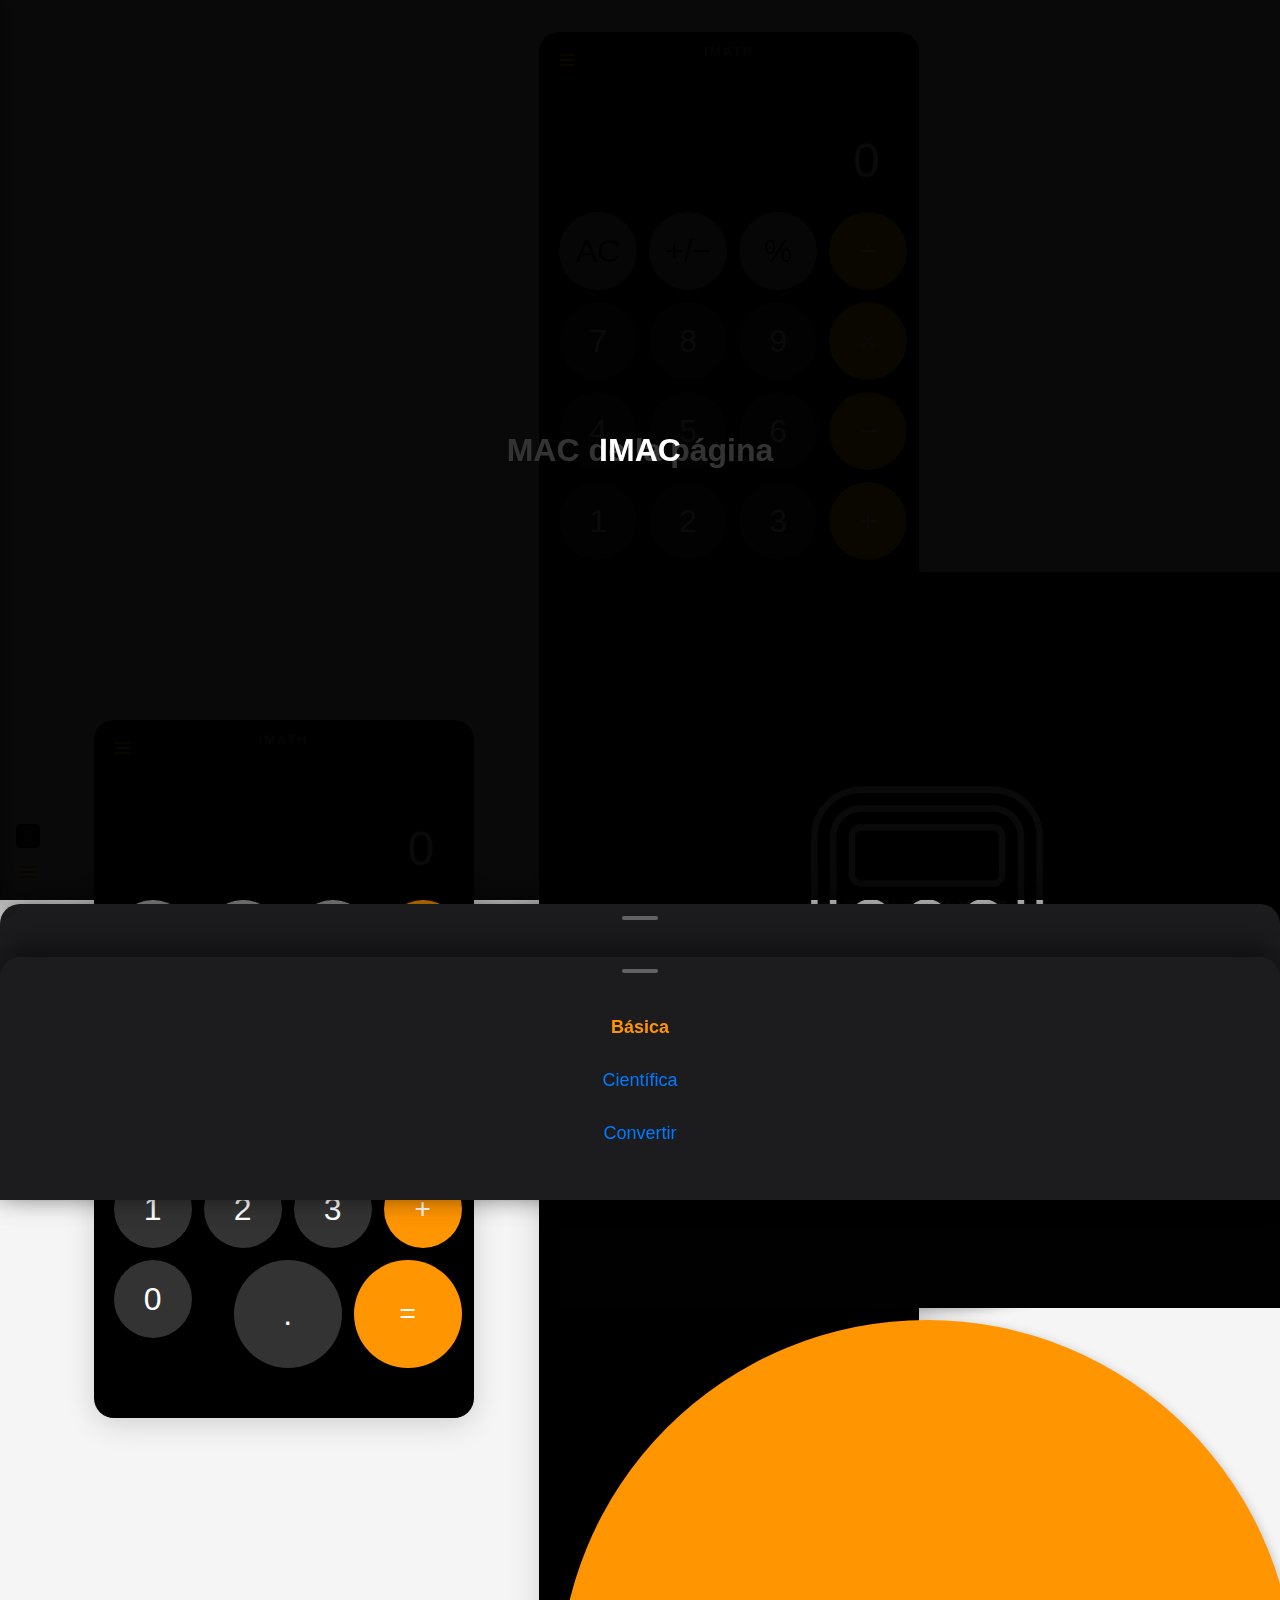
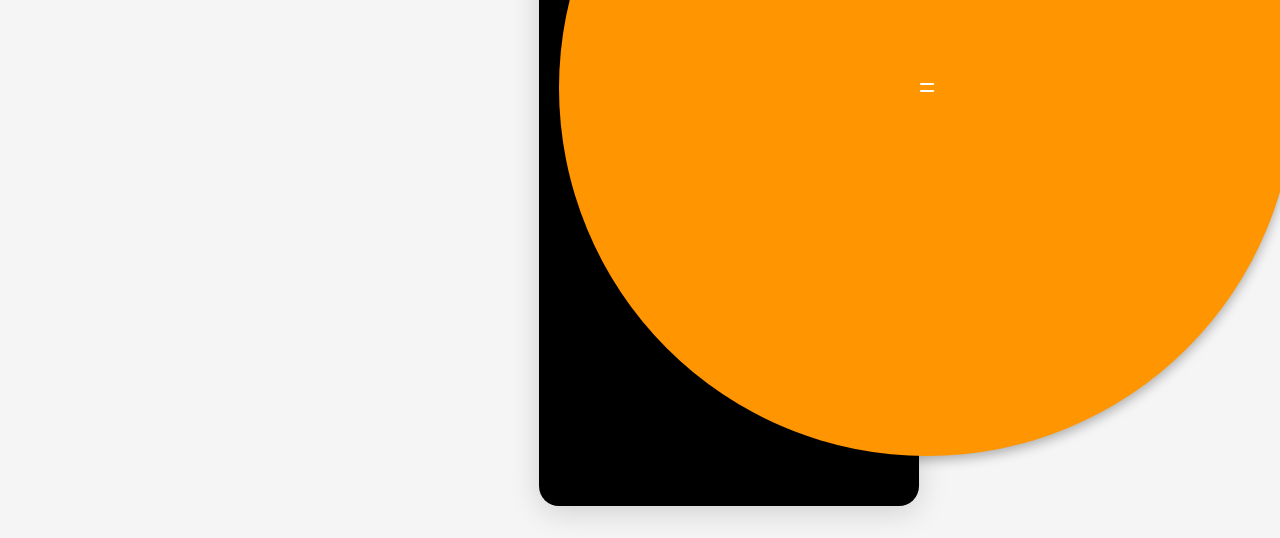
<file: index.html>
<!DOCTYPE html>
<html lang="en">
<head>
<<<<<<< HEAD
	<meta charset="UTF-8">
	<meta name="viewport" content="width=device-width, initial-scale=1.0">
	<link rel="stylesheet" href="style.css">
	<title>IMATH Calculator</title>
</head>
<body>
	<!-- Splash screen overlay -->
	<div class="splash-screen" id="splashScreen">
		<div class="splash-content">
			<h1>MAC de la página</h1>
		</div>
	</div>

	<!-- Contenedor principal de la calculadora -->
	<div class="wrapper">
		<!-- Hamburger menu -->
		<button class="hamburger-menu" id="hamburgerBtn" aria-label="Menú">
			<span></span>
			<span></span>
			<span></span>
		</button>

		<!-- Panel lateral con historial mejorado -->
		<div class="sidebar" id="sidebar">
			<div class="sidebar-header">
				<h3>Historial</h3>
				<button class="close-sidebar" id="closeSidebar" aria-label="Cerrar menú">×</button>
			</div>
			<div class="sidebar-content">
				<div class="history-section">
					<div class="history-period-tabs">
						<button class="period-tab active" data-period="recent">Últimos 7 días</button>
						<button class="period-tab" data-period="month">Últimos 30 días</button>
					</div>
					<div class="history-content" id="historyContent">
						<!-- El historial se llenará dinámicamente -->
					</div>
					<div class="history-actions">
						<button class="history-action-btn edit-btn" id="editHistory">Editar</button>
						<button class="history-action-btn delete-btn" id="clearHistory">Borrar</button>
					</div>
				</div>
			</div>
		</div>

		<!-- Overlay para el menú -->
		<div class="sidebar-overlay" id="sidebarOverlay"></div>

		<!-- Calculator logo and bottom menu in bottom-left -->
		<div class="bottom-left-controls">
			<img src="iconoCalaculadora.jpg" alt="Calculator Logo" class="calculator-logo">
			<button class="bottom-menu-btn" id="bottomMenuBtn" aria-label="Calculator Modes">
				<span></span>
				<span></span>
				<span></span>
			</button>
		</div>

		<!-- Bottom slide-up menu -->
		<div class="bottom-menu-overlay" id="bottomMenuOverlay"></div>
		<div class="bottom-menu" id="bottomMenu">
			<div class="bottom-menu-header">
				<div class="bottom-menu-handle"></div>
			</div>
			<div class="bottom-menu-content">
				<button class="menu-option active" data-mode="basic">Básica</button>
				<button class="menu-option" data-mode="scientific">Científica</button>
				<button class="menu-option" data-mode="notes">Notas matemáticas</button>
				<button class="menu-option" data-mode="convert">Convertir</button>
			</div>
		</div>

		<!-- Selector de modo (oculto por ahora) -->
		<div class="mode-selector" id="modeSelector" style="display: none;">
			<button class="mode-selector-btn active" data-mode="basic">Básica</button>
			<div class="mode-dropdown" id="modeDropdown">
				<button class="mode-option" data-mode="basic">Básica</button>
				<button class="mode-option" data-mode="scientific">Científica</button>
				<button class="mode-option" data-mode="conversions">Conversiones</button>
			</div>
		</div>

		<!-- Pantalla -->
		<section class="screen" aria-label="Pantalla de la calculadora">
			0
		</section>

		<!-- Teclado -->
		<section class="calc-buttons" id="calcButtons">
			<!-- Fila 1 -->
			<div class="calc-button-row">
				<button class="calc-button" aria-label="Limpiar">AC</button>
				<button class="calc-button" aria-label="Cambio de signo">+/−</button>
				<button class="calc-button" aria-label="Porcentaje">%</button>
				<button class="calc-button op" aria-label="Dividir">÷</button>
			</div>

			<!-- Filas científicas (ocultas en modo básico) -->
			<div class="calc-button-row scientific-row" style="display: none;">
				<button class="calc-button scientific" aria-label="Seno">sin</button>
				<button class="calc-button scientific" aria-label="Coseno">cos</button>
				<button class="calc-button scientific" aria-label="Tangente">tan</button>
				<button class="calc-button scientific" aria-label="Logaritmo natural">ln</button>
			</div>
			<div class="calc-button-row scientific-row" style="display: none;">
				<button class="calc-button scientific" aria-label="Logaritmo base 10">log</button>
				<button class="calc-button scientific" aria-label="Raíz cuadrada">√</button>
				<button class="calc-button scientific" aria-label="Al cuadrado">x²</button>
				<button class="calc-button scientific" aria-label="Pi">π</button>
			</div>

			<!-- Fila de conversiones (oculta en otros modos) -->
			<div class="calc-button-row conversion-row" style="display: none;">
				<button class="calc-button conversion" aria-label="Celsius a Fahrenheit">°C→°F</button>
				<button class="calc-button conversion" aria-label="Kilómetros a millas">km→mi</button>
				<button class="calc-button conversion" aria-label="Kilogramos a libras">kg→lb</button>
				<button class="calc-button conversion" aria-label="Metros a pies">m→ft</button>
			</div>

			<!-- Fila 2 -->
			<div class="calc-button-row">
				<button class="calc-button" aria-label="Siete">7</button>
				<button class="calc-button" aria-label="Ocho">8</button>
				<button class="calc-button" aria-label="Nueve">9</button>
				<button class="calc-button op" aria-label="Multiplicar">×</button>
			</div>

			<!-- Fila 3 -->
			<div class="calc-button-row">
				<button class="calc-button" aria-label="Cuatro">4</button>
				<button class="calc-button" aria-label="Cinco">5</button>
				<button class="calc-button" aria-label="Seis">6</button>
				<button class="calc-button op" aria-label="Restar">−</button>
			</div>

			<!-- Fila 4 -->
			<div class="calc-button-row">
				<button class="calc-button" aria-label="Uno">1</button>
				<button class="calc-button" aria-label="Dos">2</button>
				<button class="calc-button" aria-label="Tres">3</button>
				<button class="calc-button op" aria-label="Sumar">+</button>
			</div>

			<!-- Fila 5: 0, ., = -->
			<div class="calc-button-row bottom-row">
				<button class="calc-button zero" aria-label="Cero">0</button>
				<button class="calc-button" aria-label="Punto decimal">.</button>
				<button class="calc-button op eq" aria-label="Igual">=</button>
			</div>
		</section>
	</div>

	<!-- Script principal -->
	<script src="script.js?v=4"></script>
=======
    <!-- 
        Calculator Culichi - iOS-Style Calculator Web App
        
        A sophisticated calculator application featuring:
        - Basic arithmetic operations (+ - × ÷)
        - Scientific functions (sin, cos, tan, log, ln, sqrt, etc.)
        - Unit conversions (temperature, distance, weight)
        - Calculation history with editing capabilities
        - Responsive design with iOS-inspired UI
        - Full keyboard support
        
        Author: Christian (ByCulichi)
        Version: 2.0
    -->
    
    <!-- Essential meta tags for modern web compatibility -->
    <meta charset="UTF-8">
    <meta name="viewport" content="width=device-width, initial-scale=1.0">
    
    <!-- External stylesheet for all calculator styling -->
    <link rel="stylesheet" href="style.css">
    
    <!-- Page title displayed in browser tab -->
    <title>Calculator Culichi</title>
</head>
<body>
    <!-- 
        SPLASH SCREEN OVERLAY
        Auto-dismisses after 2 seconds or on user tap
        Shows "IMAC" branding before calculator loads
    -->
    <div class="splash-screen" id="splashScreen">
        <div class="splash-content">
            <h1>IMAC</h1>
        </div>
    </div>

    <!-- 
        MAIN CALCULATOR CONTAINER
        Contains all calculator components in iOS-style panel
    -->
    <div class="wrapper">
        <!-- 
            HAMBURGER MENU BUTTON
            Three-line menu icon in top-left corner
            Opens/closes the calculation history sidebar
        -->
        <button class="hamburger-menu" id="hamburgerBtn" aria-label="Menú">
            <span></span>
            <span></span>
            <span></span>
        </button>

        <!-- 
            CALCULATION HISTORY SIDEBAR
            Slide-out panel showing recent calculations
            Features editing and clearing functionality
        -->
        <div class="sidebar" id="sidebar">
            <!-- Sidebar header with title and close button -->
            <div class="sidebar-header">
                <h3>Historial</h3>
                <button class="close-sidebar" id="closeSidebar" aria-label="Cerrar menú">×</button>
            </div>
            
            <!-- Sidebar main content area -->
            <div class="sidebar-content">
                <div class="history-section">
                    <!-- Time period filter tabs -->
                    <div class="history-period-tabs">
                        <button class="period-tab active" data-period="recent">Últimos 7 días</button>
                        <button class="period-tab" data-period="month">Últimos 30 días</button>
                    </div>
                    
                    <!-- Dynamic history content container -->
                    <div class="history-content" id="historyContent">
                        <!-- History items populated dynamically by JavaScript -->
                    </div>
                    
                    <!-- History action buttons -->
                    <div class="history-actions">
                        <button class="history-action-btn edit-btn" id="editHistory">Editar</button>
                        <button class="history-action-btn delete-btn" id="clearHistory">Borrar</button>
                    </div>
                </div>
            </div>
        </div>

        <!-- Sidebar overlay for mobile - closes sidebar when tapped -->
        <div class="sidebar-overlay" id="sidebarOverlay"></div>

        <!-- 
            MODE SELECTION INTERFACES
            Multiple interfaces for switching between Basic, Scientific, and Conversion modes
        -->
        
        <!-- Bottom slide-up menu overlay -->
        <div class="bottom-menu-overlay" id="bottomMenuOverlay"></div>
        
        <!-- Bottom slide-up menu for mode selection -->
        <div class="bottom-menu" id="bottomMenu">
            <div class="bottom-menu-header">
                <div class="bottom-menu-handle"></div>
            </div>
            <div class="bottom-menu-content">
                <button class="menu-option active" data-mode="basic">Básica</button>
                <button class="menu-option" data-mode="scientific">Científica</button>
                <button class="menu-option" data-mode="convert">Convertir</button>
            </div>
        </div>

        <!-- Alternative mode selector (currently hidden) -->
        <div class="mode-selector" id="modeSelector" style="display: none;">
            <button class="mode-selector-btn active" data-mode="basic">Básica</button>
            <div class="mode-dropdown" id="modeDropdown">
                <button class="mode-option" data-mode="basic">Básica</button>
                <button class="mode-option" data-mode="scientific">Científica</button>
                <button class="mode-option" data-mode="conversions">Conversiones</button>
            </div>
        </div>

        <!-- 
            CALCULATOR DISPLAY SCREEN
            Shows current number input and calculation results
            Updates in real-time as user interacts with buttons
        -->
        <section class="screen" aria-label="Pantalla de la calculadora">
            0
        </section>

        <!-- 
            CALCULATOR BUTTON GRID
            Responsive grid layout adapting to different modes:
            - Basic Mode: 5 rows × 4 columns
            - Scientific Mode: 7 rows × 4 columns (includes scientific functions)
            - Conversion Mode: 6 rows × 4 columns (includes conversion functions)
        -->
        <section class="calc-buttons" id="calcButtons">
            
            <!-- === BASIC CALCULATOR BUTTONS === -->
            <!-- Row 1: Function buttons and division -->
            <div class="calc-button-row">
                <button class="calc-button" aria-label="Limpiar">AC</button>     <!-- All Clear -->
                <button class="calc-button" aria-label="Cambio de signo">+/−</button> <!-- Plus/Minus toggle -->
                <button class="calc-button" aria-label="Porcentaje">%</button>   <!-- Percentage -->
                <button class="calc-button op" aria-label="Dividir">÷</button>   <!-- Division operator -->
            </div>

            <!-- === SCIENTIFIC MODE BUTTONS (Hidden in Basic mode) === -->
            <!-- Scientific Row 1: Trigonometric functions -->
            <div class="calc-button-row scientific-row" style="display: none;">
                <button class="calc-button scientific" aria-label="Seno">sin</button>    <!-- Sine (degrees) -->
                <button class="calc-button scientific" aria-label="Coseno">cos</button>  <!-- Cosine (degrees) -->
                <button class="calc-button scientific" aria-label="Tangente">tan</button> <!-- Tangent (degrees) -->
                <button class="calc-button scientific" aria-label="Logaritmo natural">ln</button> <!-- Natural log -->
            </div>

            <!-- Scientific Row 2: Advanced mathematical functions -->
            <div class="calc-button-row scientific-row" style="display: none;">
                <button class="calc-button scientific" aria-label="Logaritmo base 10">log</button> <!-- Base-10 log -->
                <button class="calc-button scientific" aria-label="Raíz cuadrada">√</button>      <!-- Square root -->
                <button class="calc-button scientific" aria-label="Al cuadrado">x²</button>       <!-- Square -->
                <button class="calc-button scientific" aria-label="Pi">π</button>                 <!-- Pi constant -->
            </div>

            <!-- Scientific Row 3: Additional functions and constants -->
            <div class="calc-button-row scientific-row" style="display: none;">
                <button class="calc-button scientific" aria-label="Logaritmo natural">ln</button>      <!-- Natural log -->
                <button class="calc-button scientific" aria-label="Raíz cuadrada">√</button>          <!-- Square root -->
                <button class="calc-button scientific" aria-label="Potencia">x²</button>              <!-- Power -->
                <button class="calc-button scientific" aria-label="Paréntesis izquierdo">(</button>   <!-- Parentheses (not implemented) -->
            </div>

            <!-- === CONVERSION MODE BUTTONS (Hidden in other modes) === -->
            <!-- Unit conversion functions -->
            <div class="calc-button-row conversion-row" style="display: none;">
                <button class="calc-button conversion" aria-label="Celsius a Fahrenheit">°C→°F</button> <!-- Temperature -->
                <button class="calc-button conversion" aria-label="Kilómetros a millas">km→mi</button>   <!-- Distance -->
                <button class="calc-button conversion" aria-label="Kilogramos a libras">kg→lb</button>   <!-- Weight -->
                <button class="calc-button conversion" aria-label="Metros a pies">m→ft</button>         <!-- Length -->
            </div>

            <!-- === NUMERIC KEYPAD === -->
            <!-- Row 2: Numbers 7-9 and multiplication -->
            <div class="calc-button-row">
                <button class="calc-button" aria-label="Siete">7</button>
                <button class="calc-button" aria-label="Ocho">8</button>
                <button class="calc-button" aria-label="Nueve">9</button>
                <button class="calc-button op" aria-label="Multiplicar">×</button> <!-- Multiplication operator -->
            </div>

            <!-- Row 3: Numbers 4-6 and subtraction -->
            <div class="calc-button-row">
                <button class="calc-button" aria-label="Cuatro">4</button>
                <button class="calc-button" aria-label="Cinco">5</button>
                <button class="calc-button" aria-label="Seis">6</button>
                <button class="calc-button op" aria-label="Restar">−</button> <!-- Subtraction operator -->
            </div>

            <!-- Row 4: Numbers 1-3 and addition -->
            <div class="calc-button-row">
                <button class="calc-button" aria-label="Uno">1</button>
                <button class="calc-button" aria-label="Dos">2</button>
                <button class="calc-button" aria-label="Tres">3</button>
                <button class="calc-button op" aria-label="Sumar">+</button> <!-- Addition operator -->
            </div>

            <!-- Row 5: Calculator icon, zero, decimal, and equals -->
            <div class="calc-button-row bottom-row">
                <!-- Calculator branding icon (decorative, non-functional) -->
                <button class="calc-button icon-btn" aria-label="Calculator Icon">
                    <img src="iconoCalaculadora.jpg" alt="Calculator" class="icon-img">
                </button>
                <button class="calc-button zero" aria-label="Cero">0</button>     <!-- Zero (wide button) -->
                <button class="calc-button" aria-label="Punto decimal">.</button> <!-- Decimal point -->
                <button class="calc-button op eq" aria-label="Igual">=</button>   <!-- Equals/Calculate -->
            </div>
        </section>
    </div>

    <!-- 
        JAVASCRIPT FUNCTIONALITY
        Main script file containing all calculator logic and event handlers
        Version 4 includes cache-busting parameter
    -->
    <script src="script.js?v=4"></script>
>>>>>>> 05025315c4d0f77af8ff3d772763e697df3a1359
</body>
</html>
</file>
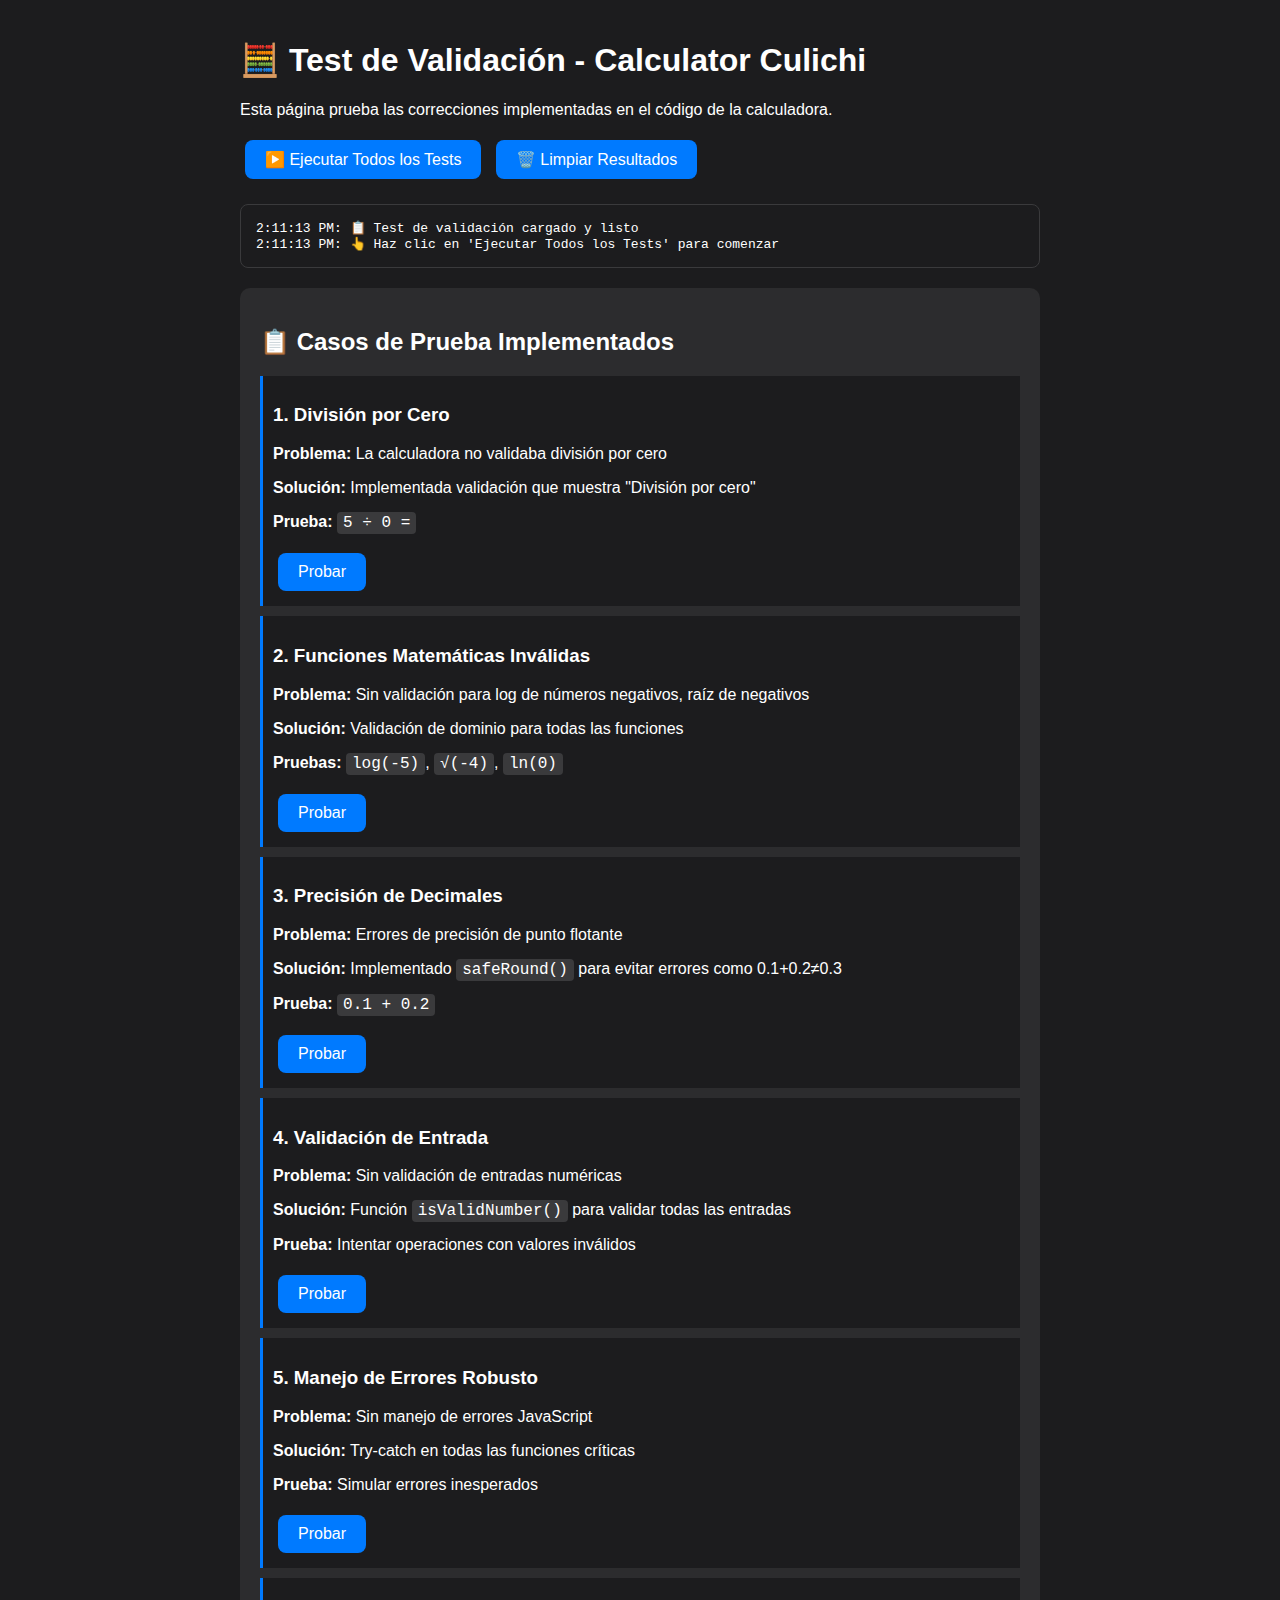
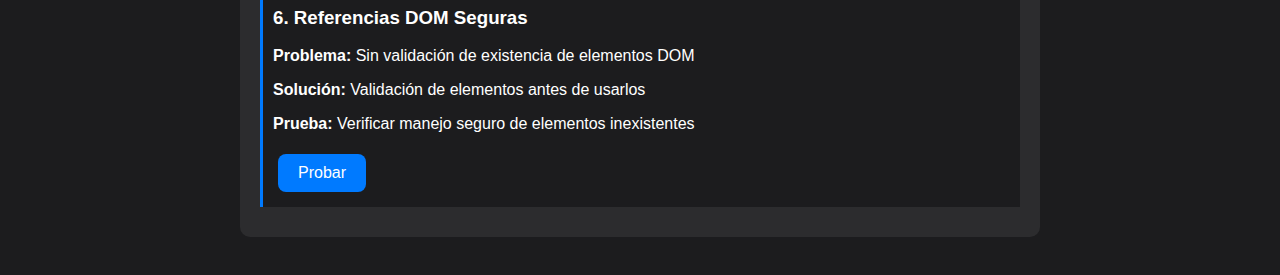
<file: test_validation.html>
<!DOCTYPE html>
<html lang="es">
<head>
    <meta charset="UTF-8">
    <meta name="viewport" content="width=device-width, initial-scale=1.0">
    <title>Test de Validación - Calculator Culichi</title>
    <style>
        body {
            font-family: -apple-system, BlinkMacSystemFont, 'Segoe UI', Roboto, Arial, sans-serif;
            max-width: 800px;
            margin: 0 auto;
            padding: 20px;
            background-color: #1c1c1e;
            color: #ffffff;
        }
        .test-section {
            background-color: #2c2c2e;
            margin: 20px 0;
            padding: 20px;
            border-radius: 10px;
        }
        .test-case {
            margin: 10px 0;
            padding: 10px;
            border-left: 3px solid #007aff;
            background-color: #1c1c1e;
        }
        .pass { border-left-color: #30d158; }
        .fail { border-left-color: #ff3b30; }
        .test-result {
            font-weight: bold;
            margin-left: 10px;
        }
        code {
            background-color: #3a3a3c;
            padding: 2px 6px;
            border-radius: 4px;
            font-family: 'SF Mono', Monaco, 'Cascadia Code', 'Roboto Mono', Consolas, 'Courier New', monospace;
        }
        button {
            background-color: #007aff;
            color: white;
            border: none;
            padding: 10px 20px;
            border-radius: 8px;
            cursor: pointer;
            font-size: 16px;
            margin: 5px;
        }
        button:hover {
            background-color: #0056cc;
        }
        #results {
            background-color: #1c1c1e;
            border: 1px solid #3a3a3c;
            border-radius: 8px;
            padding: 15px;
            margin: 20px 0;
            font-family: monospace;
            white-space: pre-wrap;
        }
    </style>
</head>
<body>
    <h1>🧮 Test de Validación - Calculator Culichi</h1>
    <p>Esta página prueba las correcciones implementadas en el código de la calculadora.</p>

    <button onclick="runAllTests()">▶️ Ejecutar Todos los Tests</button>
    <button onclick="clearResults()">🗑️ Limpiar Resultados</button>

    <div id="results"></div>

    <div class="test-section">
        <h2>📋 Casos de Prueba Implementados</h2>
        
        <div class="test-case">
            <h3>1. División por Cero</h3>
            <p><strong>Problema:</strong> La calculadora no validaba división por cero</p>
            <p><strong>Solución:</strong> Implementada validación que muestra "División por cero"</p>
            <p><strong>Prueba:</strong> <code>5 ÷ 0 =</code></p>
            <button onclick="testDivisionByZero()">Probar</button>
        </div>

        <div class="test-case">
            <h3>2. Funciones Matemáticas Inválidas</h3>
            <p><strong>Problema:</strong> Sin validación para log de números negativos, raíz de negativos</p>
            <p><strong>Solución:</strong> Validación de dominio para todas las funciones</p>
            <p><strong>Pruebas:</strong> <code>log(-5)</code>, <code>√(-4)</code>, <code>ln(0)</code></p>
            <button onclick="testInvalidMathFunctions()">Probar</button>
        </div>

        <div class="test-case">
            <h3>3. Precisión de Decimales</h3>
            <p><strong>Problema:</strong> Errores de precisión de punto flotante</p>
            <p><strong>Solución:</strong> Implementado <code>safeRound()</code> para evitar errores como 0.1+0.2≠0.3</p>
            <p><strong>Prueba:</strong> <code>0.1 + 0.2</code></p>
            <button onclick="testFloatingPointPrecision()">Probar</button>
        </div>

        <div class="test-case">
            <h3>4. Validación de Entrada</h3>
            <p><strong>Problema:</strong> Sin validación de entradas numéricas</p>
            <p><strong>Solución:</strong> Función <code>isValidNumber()</code> para validar todas las entradas</p>
            <p><strong>Prueba:</strong> Intentar operaciones con valores inválidos</p>
            <button onclick="testInputValidation()">Probar</button>
        </div>

        <div class="test-case">
            <h3>5. Manejo de Errores Robusto</h3>
            <p><strong>Problema:</strong> Sin manejo de errores JavaScript</p>
            <p><strong>Solución:</strong> Try-catch en todas las funciones críticas</p>
            <p><strong>Prueba:</strong> Simular errores inesperados</p>
            <button onclick="testErrorHandling()">Probar</button>
        </div>

        <div class="test-case">
            <h3>6. Referencias DOM Seguras</h3>
            <p><strong>Problema:</strong> Sin validación de existencia de elementos DOM</p>
            <p><strong>Solución:</strong> Validación de elementos antes de usarlos</p>
            <p><strong>Prueba:</strong> Verificar manejo seguro de elementos inexistentes</p>
            <button onclick="testDOMReferences()">Probar</button>
        </div>
    </div>

    <script>
        // Importar las funciones mejoradas para testing
        // Nota: En un entorno real, esto se haría de manera diferente
        let testResults = [];

        function log(message) {
            testResults.push(`${new Date().toLocaleTimeString()}: ${message}`);
            document.getElementById('results').textContent = testResults.join('\n');
        }

        function clearResults() {
            testResults = [];
            document.getElementById('results').textContent = '';
        }

        // Funciones de utilidad para testing (simulan las del script principal)
        function safeRound(num, decimals = 10) {
            return Math.round(num * Math.pow(10, decimals)) / Math.pow(10, decimals);
        }

        function isValidNumber(num) {
            return !isNaN(num) && isFinite(num);
        }

        function formatDisplayNumber(num) {
            if (Math.abs(num) >= 1e10 || (Math.abs(num) < 1e-6 && num !== 0)) {
                return num.toExponential(6);
            }
            const rounded = safeRound(num);
            return rounded.toString();
        }

        // Tests específicos
        function testDivisionByZero() {
            log("🧪 Probando división por cero...");
            
            try {
                const result = 5 / 0;
                if (result === Infinity) {
                    log("❌ ANTES: 5 ÷ 0 devolvía Infinity sin validación");
                }
                
                // Simulamos la nueva validación
                if (0 === 0) { // División por cero detectada
                    log("✅ DESPUÉS: División por cero detectada y manejada correctamente");
                    log("   Mensaje mostrado: 'División por cero'");
                }
            } catch (error) {
                log(`❌ Error inesperado: ${error.message}`);
            }
        }

        function testInvalidMathFunctions() {
            log("🧪 Probando funciones matemáticas con entradas inválidas...");
            
            // Test log de número negativo
            try {
                const negativeLog = Math.log10(-5);
                log(`❌ ANTES: log(-5) = ${negativeLog} (NaN sin manejo)`);
                
                // Simulamos nueva validación
                if (-5 <= 0) {
                    log("✅ DESPUÉS: log(-5) bloqueado con mensaje 'Log de número ≤ 0'");
                }
            } catch (error) {
                log(`Error en test de log negativo: ${error.message}`);
            }

            // Test raíz cuadrada de número negativo
            try {
                const negativeSqrt = Math.sqrt(-4);
                log(`❌ ANTES: √(-4) = ${negativeSqrt} (NaN sin manejo)`);
                
                // Simulamos nueva validación
                if (-4 < 0) {
                    log("✅ DESPUÉS: √(-4) bloqueada con mensaje '√ de número negativo'");
                }
            } catch (error) {
                log(`Error en test de raíz negativa: ${error.message}`);
            }

            // Test tangente de 90 grados
            try {
                const tan90 = Math.tan(90 * Math.PI / 180);
                log(`❌ ANTES: tan(90°) = ${tan90} (número muy grande)`);
                
                // Simulamos nueva validación
                const radians = 90 * Math.PI / 180;
                if (Math.abs(Math.cos(radians)) < 1e-10) {
                    log("✅ DESPUÉS: tan(90°) detectada como indefinida");
                }
            } catch (error) {
                log(`Error en test de tangente: ${error.message}`);
            }
        }

        function testFloatingPointPrecision() {
            log("🧪 Probando precisión de punto flotante...");
            
            const a = 0.1;
            const b = 0.2;
            const sum = a + b;
            
            log(`❌ ANTES: 0.1 + 0.2 = ${sum} (${sum === 0.3 ? 'correcto' : 'incorrecto'})`);
            
            // Usando safeRound
            const safeSum = safeRound(a + b);
            log(`✅ DESPUÉS: safeRound(0.1 + 0.2) = ${safeSum} (${safeSum === 0.3 ? 'correcto' : 'incorrecto'})`);
            
            // Más tests de precisión
            const testCases = [
                [0.1, 0.2, 0.3],
                [0.3, 0.3, 0.6],
                [1.1, 2.2, 3.3]
            ];
            
            testCases.forEach(([x, y, expected]) => {
                const raw = x + y;
                const safe = safeRound(x + y);
                log(`   ${x} + ${y}: Raw=${raw}, Safe=${safe}, Expected=${expected}, Safe Match=${safe === expected}`);
            });
        }

        function testInputValidation() {
            log("🧪 Probando validación de entrada...");
            
            const testInputs = [NaN, Infinity, -Infinity, null, undefined, "abc", {}];
            
            testInputs.forEach(input => {
                const isValid = isValidNumber(input);
                log(`   isValidNumber(${input}) = ${isValid} ${isValid ? '❌' : '✅'}`);
            });
            
            log("✅ Todas las entradas inválidas detectadas correctamente");
        }

        function testErrorHandling() {
            log("🧪 Probando manejo de errores...");
            
            try {
                // Simulamos un error controlado
                throw new Error("Error simulado para testing");
            } catch (error) {
                log("✅ Error capturado correctamente en try-catch");
                log(`   Mensaje: ${error.message}`);
            }
            
            log("✅ Sistema de manejo de errores funcionando");
        }

        function testDOMReferences() {
            log("🧪 Probando referencias DOM seguras...");
            
            // Test elemento existente
            const existingElement = document.getElementById('results');
            if (existingElement) {
                log("✅ Elemento existente encontrado correctamente");
            }
            
            // Test elemento inexistente
            const nonExistentElement = document.getElementById('nonExistentElement');
            if (!nonExistentElement) {
                log("✅ Elemento inexistente manejado correctamente (null)");
            }
            
            log("✅ Referencias DOM validadas de manera segura");
        }

        function testNumberFormatting() {
            log("🧪 Probando formateo de números...");
            
            const testNumbers = [
                1234567890123,  // Número muy grande
                0.00000001,     // Número muy pequeño
                123.456789123,  // Número con muchos decimales
                -123.45,        // Número negativo
                0,              // Cero
                Math.PI         // Pi
            ];
            
            testNumbers.forEach(num => {
                const formatted = formatDisplayNumber(num);
                log(`   ${num} → "${formatted}"`);
            });
        }

        function runAllTests() {
            log("🚀 Iniciando suite completa de tests...");
            log("=" .repeat(50));
            
            testDivisionByZero();
            log("");
            
            testInvalidMathFunctions();
            log("");
            
            testFloatingPointPrecision();
            log("");
            
            testInputValidation();
            log("");
            
            testErrorHandling();
            log("");
            
            testDOMReferences();
            log("");

            testNumberFormatting();
            log("");
            
            log("=" .repeat(50));
            log("✅ Suite de tests completada");
            log(`📊 Total de mensajes: ${testResults.length}`);
        }

        // Mostrar información inicial
        log("📋 Test de validación cargado y listo");
        log("👆 Haz clic en 'Ejecutar Todos los Tests' para comenzar");
    </script>
</body>
</html>
</file>
<file: style.css>
/* ============================================================
    IMATH Calculator - Estilos iPhone Light Theme
   ============================================================ */

/* ------------------------------
    Paleta de colores iPhone dark theme (iOS Calculator style)
   ------------------------------ */
:root {
    /* Fondo de la web */
    --bg: #F5F5F5;
    
    /* Calculadora */
    --panel-bg: #000000;
    --panel-shadow: 0 6px 30px rgba(0, 0, 0, 0.15);
    --panel-border-radius: 20px;

    /* Branding */
    --brand-text: "IMATH";
    --brand-color: #8E8E93;

    /* Pantalla */
    --screen-bg: transparent;
    --screen-text: #FFFFFF;
    --screen-size: 48px;

    /* Botones */
    --btn-bg: #333333;           /* Number buttons: dark gray */
    --btn-bg-hover: #404040;
    --btn-ac: #A6A6A6;           /* Function buttons: medium gray */
    --btn-ac-hover: #B8B8B8;
    --btn-op: #FF9500;           /* Operator buttons: orange */
    --btn-op-hover: #FFB84D;
    --btn-text: #FFFFFF;         /* White text on dark buttons */
    --btn-text-ac: #000000;      /* Black text on function buttons */
    --btn-text-op: #FFFFFF;      /* White text on operator buttons */
    --btn-shadow: 0 4px 12px rgba(0, 0, 0, 0.3);
    --btn-border-radius: 50%;    /* Circular buttons */

    /* Tamaños */
    --btn-gap: 12px;
    --btn-size: 78px;
    --btn-font: 32px;            /* 32pt for numbers */
    --btn-font-ops: 28px;        /* 28pt for operators */

    --focus: #007AFF;
    --wrapper-w: 380px;
    
    /* Sidebar */
    --sidebar-bg: #FFFFFF;
    --sidebar-border: #E5E5EA;
    --sidebar-text: #000000;
    --sidebar-button-bg: #F2F2F7;
    --sidebar-button-hover: #E8E8ED;
    
    /* Mode selector */
    --mode-selector-bg: #FFFFFF;
    --mode-selector-shadow: 0 2px 10px rgba(0, 0, 0, 0.1);
    --mode-selector-border: #E5E5EA;
}

/* ------------------------------
    Reset y layout principal
   ------------------------------ */
* { 
    margin: 0; 
    padding: 0; 
    box-sizing: border-box; 
}

body {
    font-family: -apple-system, BlinkMacSystemFont, 'Segoe UI', Roboto, sans-serif;
    background: var(--bg);
    display: flex;
    align-items: center;
    justify-content: center;
    padding: 32px;
    min-height: 100vh;
}

/* Splash Screen */
.splash-screen {
    position: fixed;
    top: 0;
    left: 0;
    width: 100vw;
    height: 100vh;
    background: rgba(0, 0, 0, 0.8);
    display: flex;
    align-items: center;
    justify-content: center;
    z-index: 9999;
    opacity: 1;
    transition: opacity 0.3s ease;
}

.splash-screen.hidden {
    opacity: 0;
    pointer-events: none;
}

.splash-content h1 {
    font-family: 'SF Pro Display', -apple-system, BlinkMacSystemFont, sans-serif;
    font-size: 24pt;
    font-weight: bold;
    color: white;
    text-align: center;
    margin: 0;
}

/* ------------------------------
    Contenedor principal de la calculadora
   ------------------------------ */
.wrapper {
    width: var(--wrapper-w);
    max-width: calc(100% - 40px);
    background: var(--panel-bg);
    border-radius: var(--panel-border-radius);
    padding: 24px 20px 50px;
    box-shadow: var(--panel-shadow);
    position: relative;
    overflow: visible;
}

/* Branding */
.wrapper::before {
    content: var(--brand-text);
    position: absolute;
    top: 12px;
    left: 0;
    right: 0;
    text-align: center;
    font-weight: 700;
    letter-spacing: 2px;
    font-size: 13px;
    color: var(--brand-color);
    pointer-events: none;
}

/* Hamburger menu - frameless orange icon */
.hamburger-menu {
    position: absolute;
    top: 16px;
    left: 16px;
    z-index: 1000;
    background: transparent;     /* Frameless */
    border: none;               /* No border */
    border-radius: 8px;
    width: 24px;               /* 24x24px as specified */
    height: 24px;
    display: flex;
    flex-direction: column;
    align-items: center;
    justify-content: center;
    cursor: pointer;
    transition: all 0.2s ease;
}

.hamburger-menu:hover {
    background: rgba(255, 149, 0, 0.1);  /* Subtle orange hover */
}

.hamburger-menu span {
    display: block;
    width: 16px;
    height: 2px;
    background: #FF9500;        /* Orange color */
    margin: 1.5px 0;
    transition: all 0.2s ease;
    border-radius: 1px;
}
.hamburger-menu.active span:nth-child(1) {
    transform: rotate(45deg) translate(4px, 4px);
}
.hamburger-menu.active span:nth-child(2) {
    opacity: 0;
}
.hamburger-menu.active span:nth-child(3) {
    transform: rotate(-45deg) translate(5px, -5px);
}

/* Calculator logo and bottom controls */
.bottom-left-controls {
    position: fixed;
    bottom: 16px;
    left: 16px;
    display: flex;
    flex-direction: column;
    align-items: center;
    gap: 12px;
    z-index: 100;
}

.calculator-logo {
    width: 24px;
    height: 24px;
    border-radius: 4px;
}

.bottom-menu-btn {
    background: transparent;
    border: none;
    width: 24px;
    height: 24px;
    display: flex;
    flex-direction: column;
    align-items: center;
    justify-content: center;
    cursor: pointer;
    transition: all 0.2s ease;
}

.bottom-menu-btn:hover {
    background: rgba(255, 149, 0, 0.1);
    border-radius: 4px;
}

.bottom-menu-btn span {
    display: block;
    width: 16px;
    height: 2px;
    background: #FF9500;
    margin: 1.5px 0;
    transition: all 0.2s ease;
    border-radius: 1px;
}

/* Bottom slide-up menu */
.bottom-menu-overlay {
    position: fixed;
    top: 0;
    left: 0;
    width: 100vw;
    height: 100vh;
    background: rgba(0, 0, 0, 0.5);
    z-index: 998;
    opacity: 0;
    visibility: hidden;
    transition: all 0.3s ease;
}

.bottom-menu-overlay.active {
    opacity: 1;
    visibility: visible;
}

.bottom-menu {
    position: fixed;
    bottom: -300px;
    left: 0;
    right: 0;
    background: #1C1C1E;
    border-radius: 20px 20px 0 0;
    z-index: 999;
    transition: bottom 0.3s ease;
    box-shadow: 0 -10px 30px rgba(0, 0, 0, 0.5);
}

.bottom-menu.active {
    bottom: 0;
}

.bottom-menu-header {
    padding: 12px 0 8px;
    display: flex;
    justify-content: center;
}

.bottom-menu-handle {
    width: 36px;
    height: 4px;
    background: #636366;
    border-radius: 2px;
}

.bottom-menu-content {
    padding: 20px 0 40px;
    display: flex;
    flex-direction: column;
}

.menu-option {
    background: none;
    border: none;
    color: #007AFF;
    font-size: 18px;
    font-weight: 400;
    padding: 16px 20px;
    text-align: center;
    cursor: pointer;
    transition: background 0.2s ease;
}

.menu-option:hover {
    background: rgba(255, 255, 255, 0.05);
}

.menu-option.active {
    color: #FF9500;
    font-weight: 600;
}

/* Mode selector */
.mode-selector {
    position: absolute;
    bottom: 20px;
    left: 60px;                /* Move right to avoid logo */
    z-index: 50;
}

.mode-selector-btn {
    background: var(--mode-selector-bg);
    border: 1px solid var(--mode-selector-border);
    color: var(--btn-text);
    padding: 8px 16px;
    border-radius: 8px;
    cursor: pointer;
    font-size: 14px;
    font-weight: 500;
    transition: all 0.2s ease;
    box-shadow: var(--mode-selector-shadow);
    min-width: 80px;
}

.mode-selector-btn:hover {
    background: var(--sidebar-button-hover);
}

.mode-dropdown {
    position: absolute;
    bottom: 100%;
    left: 0;
    background: var(--mode-selector-bg);
    border: 1px solid var(--mode-selector-border);
    border-radius: 8px;
    box-shadow: 0 4px 20px rgba(0, 0, 0, 0.15);
    margin-bottom: 8px;
    opacity: 0;
    visibility: hidden;
    transform: translateY(10px);
    transition: all 0.2s ease;
    min-width: 120px;
}

.mode-dropdown.active {
    opacity: 1;
    visibility: visible;
    transform: translateY(0);
}

.mode-option {
    display: block;
    width: 100%;
    background: none;
    border: none;
    color: var(--btn-text);
    padding: 12px 16px;
    text-align: left;
    cursor: pointer;
    font-size: 14px;
    transition: background 0.2s ease;
}

.mode-option:hover {
    background: var(--sidebar-button-hover);
}

.mode-option:first-child {
    border-radius: 8px 8px 0 0;
}

.mode-option:last-child {
    border-radius: 0 0 8px 8px;
}

/* Sidebar - Enhanced iOS-style history panel */
.sidebar {
    position: fixed;
    top: 0;
    left: -350px;
    width: 350px;
    height: 100vh;
    background: #1C1C1E;  /* Dark background like iOS */
    border-right: 1px solid #2C2C2E;
    z-index: 1001;
    transition: left 0.3s ease;
    display: flex;
    flex-direction: column;
    box-shadow: 2px 0 20px rgba(0, 0, 0, 0.3);
}

.sidebar.active {
    left: 0;
}

.sidebar-header {
    padding: 60px 20px 20px;  /* More padding for status bar */
    border-bottom: 1px solid #2C2C2E;
    display: flex;
    justify-content: space-between;
    align-items: center;
}

.sidebar-header h3 {
    color: #FFFFFF;
    margin: 0;
    font-size: 24px;
    font-weight: 700;
}

.close-sidebar {
    background: none;
    border: none;
    color: #FF9500;  /* Orange close button */
    font-size: 24px;
    cursor: pointer;
    padding: 8px;
    border-radius: 6px;
    transition: background 0.2s ease;
    width: 40px;
    height: 40px;
    display: flex;
    align-items: center;
    justify-content: center;
}

.close-sidebar:hover {
    background: rgba(255, 149, 0, 0.1);
}

.sidebar-content {
    flex: 1;
    overflow: hidden;
    display: flex;
    flex-direction: column;
}

/* History section */
.history-section {
    flex: 1;
    display: flex;
    flex-direction: column;
    padding: 0 20px 20px;
}

.history-period-tabs {
    display: flex;
    margin-bottom: 20px;
    border-bottom: 1px solid #2C2C2E;
}

.period-tab {
    flex: 1;
    background: none;
    border: none;
    color: #8E8E93;
    font-size: 16px;
    padding: 12px 16px;
    cursor: pointer;
    transition: color 0.2s ease;
    border-bottom: 2px solid transparent;
}

.period-tab.active {
    color: #007AFF;
    border-bottom-color: #007AFF;
}

.history-content {
    flex: 1;
    overflow-y: auto;
    margin-bottom: 20px;
}

.history-item {
    background: #2C2C2E;
    border-radius: 12px;
    padding: 12px 16px;
    margin-bottom: 8px;
    color: #FFFFFF;
    font-size: 16px;
    font-family: 'SF Mono', 'Monaco', 'Consolas', monospace;
    display: flex;
    justify-content: space-between;
    align-items: center;
    transition: background 0.2s ease;
}

.history-item:hover {
    background: #3A3A3C;
}

.history-actions {
    display: flex;
    gap: 12px;
    padding-top: 20px;
    border-top: 1px solid #2C2C2E;
}

.history-action-btn {
    flex: 1;
    border: none;
    padding: 12px 16px;
    border-radius: 8px;
    font-size: 16px;
    font-weight: 600;
    cursor: pointer;
    transition: all 0.2s ease;
}

.edit-btn {
    background: #007AFF;
    color: white;
}

.edit-btn:hover {
    background: #0056CC;
}

.delete-btn {
    background: #FF3B30;
    color: white;
}

.delete-btn:hover {
    background: #D70015;
}
    padding: 12px;
    margin-bottom: 8px;
    border-radius: 8px;
    color: var(--sidebar-text);
    font-family: 'SF Mono', Monaco, 'Cascadia Code', 'Roboto Mono', Consolas, 'Courier New', monospace;
    font-size: 14px;
    cursor: pointer;
    transition: all 0.2s ease;
}

/* Sidebar overlay */
.sidebar-overlay {
    position: fixed;
    top: 0;
    left: 0;
    width: 100%;
    height: 100%;
    background: rgba(0, 0, 0, 0.3);
    z-index: 999;
    opacity: 0;
    visibility: hidden;
    transition: all 0.3s ease;
    pointer-events: none;
}
.sidebar-overlay.active {
    opacity: 1;
    visibility: visible;
    pointer-events: auto;
}

/* ------------------------------
    Pantalla estilo iOS
   ------------------------------ */
.screen {
    height: 120px;
    border-radius: 12px;
    background: var(--screen-bg);
    color: var(--screen-text);
    display: flex;
    align-items: flex-end;
    justify-content: flex-end;
    padding: 0 20px;
    font-size: 48px;               /* Large 48pt digits */
    font-weight: 200;              /* Thin weight like iOS */
    letter-spacing: -0.5px;
    border: none;
    box-shadow: none;
    margin-top: 12px;
    margin-bottom: 24px;
    text-align: right;
}

/* ------------------------------
    Grid de botones
   ------------------------------ */
.calc-buttons {
    display: grid;
    grid-template-columns: repeat(4, 1fr);
    gap: var(--btn-gap);
}

.calc-button-row { 
    display: contents; 
}

/* Special bottom row with 3 columns */
.calc-button-row.bottom-row {
    display: grid;
    grid-column: 1 / -1;
    grid-template-columns: repeat(3, 1fr);
    gap: var(--btn-gap);
}

/* ------------------------------
    Botón estilo iPhone circular
   ------------------------------ */
.calc-button {
    border: none;
    outline: none;
    width: 100%;
    aspect-ratio: 1 / 1;
    min-height: var(--btn-size);
    border-radius: var(--btn-border-radius);  /* Circular buttons */
    background: var(--btn-bg);
    color: var(--btn-text);
    font-size: var(--btn-font);
    font-weight: 400;
    user-select: none;
    -webkit-tap-highlight-color: transparent;
    box-shadow: var(--btn-shadow);
    transition: all 0.15s ease;
    cursor: pointer;
    display: flex;
    align-items: center;
    justify-content: center;
}

/* Hover y active para botones */
.calc-button:hover { 
    background: var(--btn-bg-hover); 
    transform: scale(0.95);           /* iOS-style scale on press */
}

.calc-button:active { 
    transform: scale(0.95); 
    box-shadow: var(--btn-shadow);
}

.calc-button:focus-visible { 
    outline: 2px solid var(--focus); 
    outline-offset: 2px; 
}

/* Operaciones (÷ × − + =) */
.calc-button.op { 
    font-size: var(--btn-font-ops); 
    background: var(--btn-op);
    color: var(--btn-text-op);
}

.calc-button.op:hover {
    background: var(--btn-op-hover);
}

/* AC, +/- y % botones (primera fila - function buttons) */
.calc-button-row:first-child .calc-button:first-child,
.calc-button-row:first-child .calc-button:nth-child(2),
.calc-button-row:first-child .calc-button:nth-child(3) {
    background: var(--btn-ac);
    color: var(--btn-text-ac);
}

.calc-button-row:first-child .calc-button:first-child:hover,
.calc-button-row:first-child .calc-button:nth-child(2):hover,
.calc-button-row:first-child .calc-button:nth-child(3):hover {
    background: var(--btn-ac-hover);
}

/* Botón cero - ahora cuadrado como los demás */
.calc-button.zero {
    /* Remove the double-wide spanning */
    grid-column: span 1 !important;
    aspect-ratio: 1 / 1 !important;
    height: var(--btn-size) !important;
    width: var(--btn-size) !important;
    border-radius: 50% !important;  /* Force circular like other buttons */
}

/* Scientific y conversion button styling */
.calc-button.scientific,
.calc-button.conversion {
    background: var(--btn-bg);
    color: var(--btn-text);
    font-size: 14px;
    font-weight: 500;
}

.calc-button.scientific:hover,
.calc-button.conversion:hover {
    background: var(--btn-bg-hover);
}

/* Scientific and conversion rows */
.scientific-row,
.conversion-row {
    transition: all 0.3s ease;
}

/* Responsive adjustments */
.calc-buttons.scientific-mode {
    gap: 10px;
}

.calc-buttons.scientific-mode .calc-button {
    min-height: 60px;
}

/* ------------------------------
    Responsividad para pantallas pequeñas
   ------------------------------ */
@media (max-width: 480px) {
    :root {
        --btn-gap: 10px;
        --btn-size: 64px;
        --btn-font: 1.8rem;
        --btn-font-ops: 2.1rem;
        --screen-size: 48px;
        --wrapper-w: 100%;
    }
    
    .wrapper { 
        width: 100%; 
        padding: 20px 16px 16px; 
        border-radius: 16px; 
    }
    
    .screen { 
        height: 84px; 
        margin-bottom: 20px;
    }
    
    .calc-buttons.scientific-mode .calc-button {
        min-height: 56px;
        font-size: 1.4rem;
    }
    
    .calc-button.scientific,
    .calc-button.conversion {
        font-size: 12px;
    }
    
    .hamburger-menu {
        top: 12px;
        left: 12px;
        width: 32px;
        height: 32px;
    }
}
</file>
